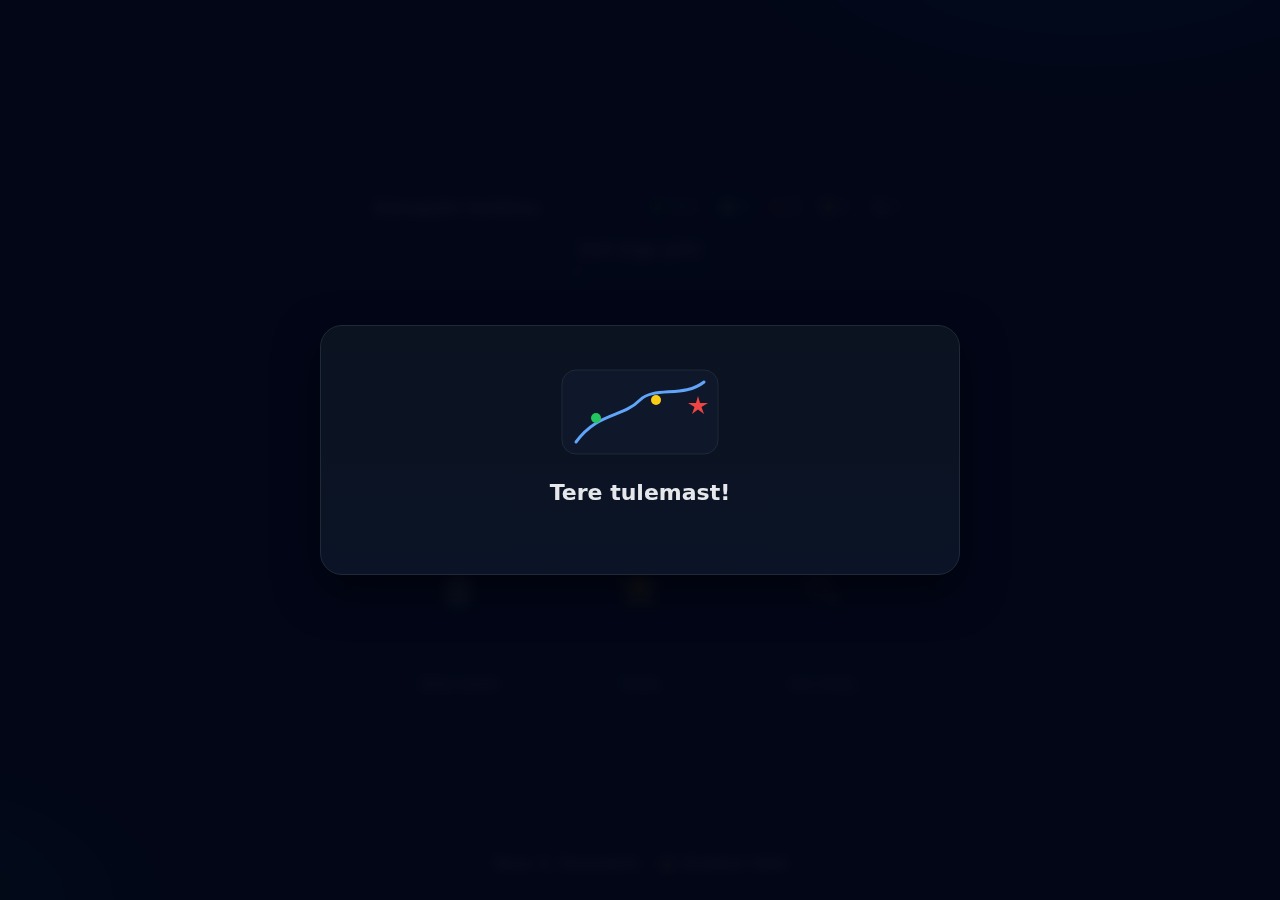
<file: index.html>
<!DOCTYPE html>
<html lang="et">
<head>
  <meta charset="UTF-8" />
  <meta name="viewport" content="width=device-width, initial-scale=1, viewport-fit=cover" />
  <meta name="theme-color" content="#0b1220" />
  <meta name="apple-mobile-web-app-capable" content="yes" />
  <meta name="apple-mobile-web-app-status-bar-style" content="black-translucent" />
  <meta name="apple-mobile-web-app-title" content="Sõnajahi Seiklus" />
  <title>Sõnajahi Seiklus</title>
  <link rel="stylesheet" href="styles.css" />
</head>
<body>
  <main class="app shell" role="main">
    <!-- Top App Bar -->
    <header class="appbar">
      <div class="appbar-left">
        <h1 class="title">Sõnajahi Seiklus</h1>
      </div>
      <div class="appbar-right">
        <div class="pill" id="pill-tasks">🧩 <span id="tasks-count">0</span>/<span id="tasks-total">12</span></div>
        <div class="pill good" id="pill-correct">✅ <span id="correct-count">0</span></div>
        <div class="pill bad" id="pill-wrong">❌ <span id="wrong-count">0</span></div>
        <div class="pill" id="pill-coins">🪙 <span id="coin-count">0</span></div>
        <div class="pill" id="pill-stickers">🏷️ <span id="sticker-count">0</span></div>
      </div>
    </header>

    <!-- Feedback & progress -->
    <div class="feedback" id="feedback" aria-live="polite">Vali õige pilt!</div>
    <div id="dots" class="dots" aria-hidden="true"></div>
    <div class="progress-wrap fixed">
      <div class="progress" id="progress" style="--p:0%"></div>
    </div>

    <!-- Welcome overlay -->
    <section id="welcome" class="overlay" aria-modal="true" role="dialog">
      <div class="overlay-card">
        <div class="overlay-hero" aria-hidden="true">
          <!-- Simple inline SVG: treasure map + star -->
          <svg width="180" height="120" viewBox="0 0 180 120" fill="none" xmlns="http://www.w3.org/2000/svg">
            <rect x="12" y="18" rx="14" ry="14" width="156" height="84" fill="#0f172a" stroke="#1f2937"/>
            <path d="M26 90 C48 60, 72 66, 90 48 C104 34, 134 46, 154 30" stroke="#60a5fa" stroke-width="3" stroke-linecap="round" fill="none"/>
            <circle cx="46" cy="66" r="5" fill="#22c55e"/>
            <circle cx="106" cy="48" r="5" fill="#facc15"/>
            <g transform="translate(138,44)">
              <path d="M10 0 L12 7 L20 7 L13.5 11 L16 18 L10 13.5 L4 18 L6.5 11 L0 7 L8 7 Z" fill="#ef4444"/>
            </g>
          </svg>
        </div>
        <h2 class="overlay-title">Tere tulemast!</h2>
        <p id="welcome-text" class="overlay-text">&nbsp;</p>
        <div id="welcome-levels" class="level-choices" role="group" aria-label="Vali tase" style="display:none">
          <button class="level-btn selected" data-level="0" aria-pressed="true">
            <div class="lvl-emoji">🐣</div>
            <div class="lvl-text">Algaja</div>
          </button>
          <button class="level-btn" data-level="1" aria-pressed="false">
            <div class="lvl-emoji">🚀</div>
            <div class="lvl-text">Edasijõudnu</div>
          </button>
          <button class="level-btn" data-level="2" aria-pressed="false">
            <div class="lvl-emoji">👑</div>
            <div class="lvl-text">Ekspert</div>
          </button>
        </div>
        <div id="welcome-actions" class="overlay-actions" style="display:none">
          <button id="btn-start" class="btn btn-primary overlay-start" type="button">Alusta</button>
        </div>
      </div>
    </section>

    <!-- Game over overlay -->
    <section id="gameover" class="overlay" aria-modal="true" role="dialog" style="display:none">
      <div class="overlay-card">
        <h2 class="overlay-title" id="gameover-title">Tubli!</h2>
        <p class="overlay-text" id="gameover-text">Kõik tasemed on läbitud. Soovid mängida uuesti?</p>
        <div style="display:flex; gap:10px; justify-content:center; flex-wrap:wrap">
          <button id="btn-again" class="btn btn-primary" type="button">Mängi uuesti</button>
          <button id="btn-quit" class="btn" type="button">Lõpeta tänaseks</button>
        </div>
      </div>
    </section>

    <!-- Level done overlay (non-final) -->
    <section id="leveldone" class="overlay" aria-modal="true" role="dialog" style="display:none">
      <div class="overlay-card">
        <h2 class="overlay-title" id="leveldone-title">Väga tubli!</h2>
        <p class="overlay-text" id="leveldone-text">Tase on läbitud. Soovid mängida sama taset uuesti või liikuda järgmisele tasemele?</p>
        <div style="display:flex; gap:10px; justify-content:center; flex-wrap:wrap">
          <button id="btn-level-again" class="btn" type="button">Mängi uuesti</button>
          <button id="btn-level-next" class="btn btn-primary" type="button">Järgmine tase</button>
        </div>
      </div>
    </section>

    <!-- Content area -->
    <section class="content">
      <div class="stage">
        <div id="letters" class="letters" aria-live="polite" aria-atomic="true"></div>
      </div>
      <section class="choices" id="choices" aria-label="vali õige pilt"></section>
    </section>

    <!-- Bottom Bar -->
    <footer class="bottombar">
      <div class="controls">
        <button class="btn" id="btn-skip" type="button">Jätan vahele</button>
        <button class="btn btn-secondary" id="btn-say" type="button" aria-label="Kuula">Kuula</button>
        <button class="btn btn-primary" id="btn-new" type="button">Uus mäng</button>
      </div>
    </footer>
  </main>

  <script src="app.js" defer></script>
</body>
</html>
</file>
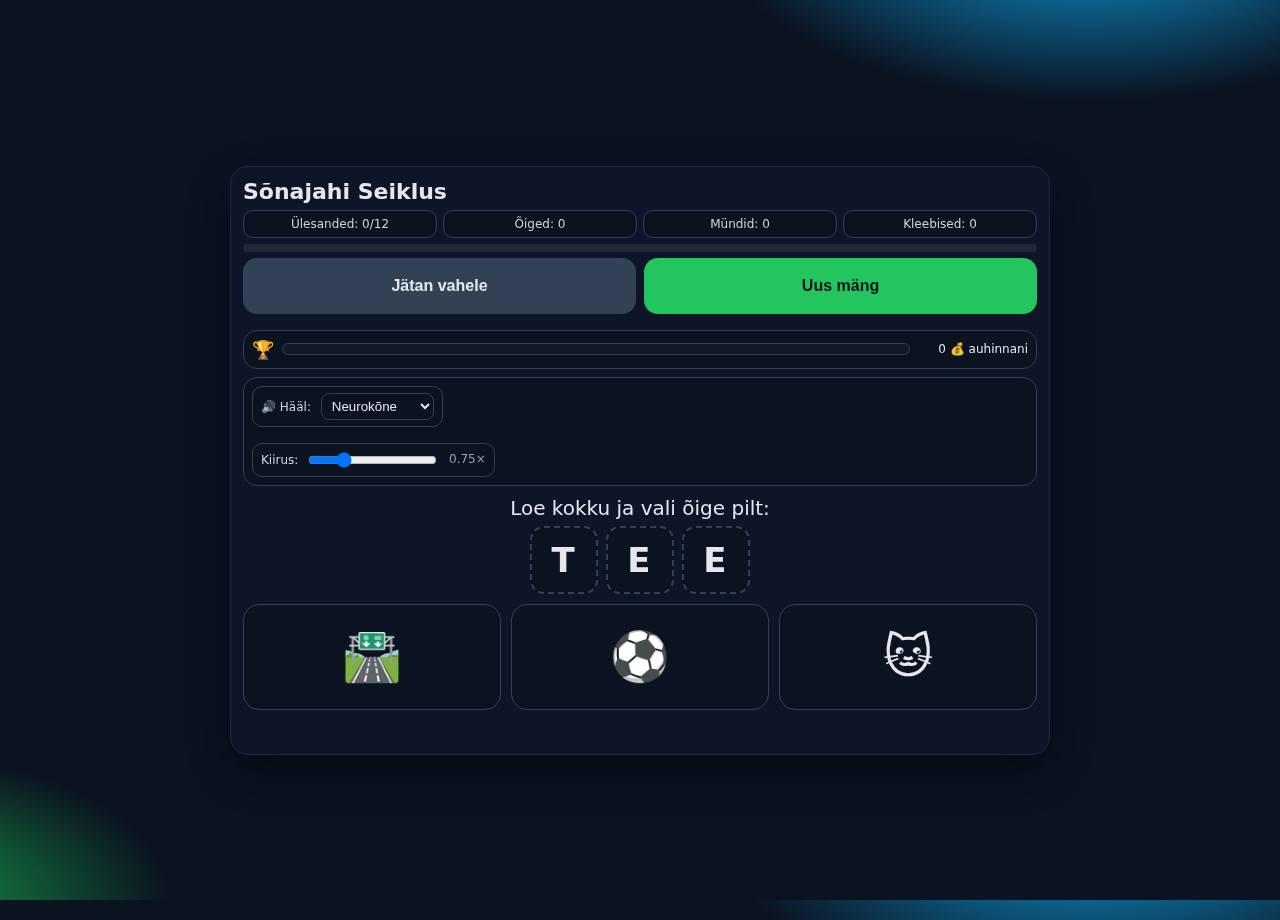
<file: backup_20250809_082738/index.html>
<!DOCTYPE html>
<html lang="et">
<head>
<meta charset="UTF-8" />
<meta name="viewport" content="width=device-width, initial-scale=1, viewport-fit=cover" />
<title>Sõnajahi Seiklus – Deluxe Plus</title>
<style>
  :root{
    --bg:#0b1220; --panel:#0f172acc; --text:#e5e7eb; --muted:#94a3b8;
    --accent:#22c55e; --accent-2:#60a5fa; --error:#ef4444; --gold:#facc15;
    --tile:#0b1220; --tile-b:#334155; --ok:#16a34a; --warn:#f59e0b;
  }
  html,body{height:100%}
  body{
    margin:0; font-family:Inter,system-ui,-apple-system,Segoe UI,Roboto,Arial,Helvetica,sans-serif; color:var(--text);
    background:
      radial-gradient(700px 350px at 85% -10%, #0ea5e9 0%, transparent 55%),
      radial-gradient(600px 300px at -10% 100%, #16a34a 0%, transparent 50%),
      var(--bg);
    display:flex; align-items:center; justify-content:center; padding:10px;
  }
  .app{ width:100%; max-width:560px; }
  .card{ background:var(--panel); backdrop-filter: blur(10px); border:1px solid #1f2937; border-radius:18px; padding:12px; box-shadow:0 16px 40px rgba(0,0,0,.45)}
  h1{ font-size:22px; margin:0 0 6px }
  .tiny{ font-size:12px; color:var(--muted) }
  .hud{ display:grid; grid-template-columns: repeat(4, 1fr); gap:6px; width:100%; }
  .badge{ padding:6px 8px; border-radius:10px; background:#0b1220; border:1px solid #334155; font-size:12px; text-align:center; color:#cbd5e1 }
  .progress{ height:8px; background:#1f2937; border-radius:999px; overflow:hidden; margin:6px 0 }
  .progress>div{ height:100%; width:0%; background:linear-gradient(90deg,var(--accent),var(--accent-2)) }
  .controls{ display:grid; grid-template-columns: 1fr 1fr; gap:8px; width:100%; margin-top:6px }
  .btn{ cursor:pointer; border:none; border-radius:14px; padding:14px 16px; min-height:56px; min-width:44px; font-weight:800; color:#0b1220; background:var(--accent); text-align:center; font-size:16px }
  .btn.secondary{ background:#334155; color:#e2e8f0 }
  .btn.ghost{ background:transparent; color:#e2e8f0; border:1px solid #334155 }
  .question{ font-size:20px; text-align:center; margin:10px 0 6px }
  .tiles{ display:flex; justify-content:center; gap:8px; margin:6px 0 4px; flex-wrap:wrap }
  .tile{ width:64px; height:64px; display:flex; align-items:center; justify-content:center;
         border-radius:14px; background:var(--tile); border:2px dashed var(--tile-b); font-size:34px; letter-spacing:.06em; font-weight:900; text-transform:uppercase }
  .choices{ display:grid; grid-template-columns:1fr; gap:10px; margin-top:10px }
  .choice{ background:#0b1220; border:1px solid #334155; border-radius:16px; padding:18px; text-align:center; cursor:pointer; transition:transform .07s ease, outline .07s ease; min-height:68px; display:flex; align-items:center; justify-content:center; font-size:28px; font-weight:900; text-transform:uppercase }
  .choice:hover{ outline:2px solid #334155 }
  .choice.correct{ outline:2px solid var(--accent) }
  .choice.wrong{ outline:2px solid var(--error) }
  .emoji{ font-size:48px; line-height:1.2 }
  .feedback{ text-align:center; font-weight:900; font-size:18px; min-height:24px; margin-top:8px }
  .meter{ display:flex; align-items:center; gap:8px; padding:8px; background:#0b1220; border:1px solid #334155; border-radius:14px }
  .meter .icon{ font-size:18px }
  .meter .track{ flex:1; height:10px; background:#111827; border-radius:999px; overflow:hidden; border:1px solid #334155 }
  .meter .fill{ height:100%; width:0%; background:linear-gradient(90deg, var(--gold), #f59e0b) }
  .meter .left{ min-width:110px; text-align:right; font-variant-numeric:tabular-nums; font-size:12px }
  #confettiCanvas{ position:fixed; inset:0; pointer-events:none; z-index:9999; }
  .bonus-badge{ display:inline-flex; align-items:center; gap:6px; background:#1a2e05; color:#bef264; border:1px solid #3f6212; padding:6px 10px; border-radius:999px; font-weight:800; font-size:12px }
  .float-points{ position:fixed; transform:translate(-50%, -50%); font-weight:900; font-size:20px; color:#facc15; text-shadow:0 2px 6px rgba(0,0,0,.5); pointer-events:none; animation: rise .9s ease-out forwards }
  @keyframes rise{ from{ opacity:1; transform:translate(-50%,-20%) } to{ opacity:0; transform:translate(-50%,-120%) } }
  /* Modal */
  .modal{ position:fixed; inset:0; display:none; align-items:center; justify-content:center; background:rgba(0,0,0,.35); }
  .modal-card{ width:min(94vw, 460px); background:#0b1220; border:1px solid #334155; padding:18px; border-radius:18px; text-align:center; box-shadow:0 10px 40px rgba(0,0,0,.45) }
  .modal h2{ margin:0 0 8px; font-size:24px }
  .modal .big{ font-size:44px }
  @media (min-width: 420px){ .choices{ grid-template-columns: repeat(2, 1fr) } }
  @media (min-width: 720px){ .app{ max-width:820px } .choices{ grid-template-columns: repeat(3, 1fr) } }
  .word-display { font-size: 3rem !important; }
  .word-display span { font-size: 3rem !important; }
</style>
</head>
<body>
  <audio id="sfx-tada" preload="auto" src="[data-uri]"></audio>
  <audio id="sfx-ohno" preload="auto" src="[data-uri]"></audio>
  <canvas id="confettiCanvas"></canvas>
  <div class="app">
    <div class="card">
      <div style="display:flex; align-items:center; justify-content:space-between">
        <h1>Sõnajahi Seiklus</h1>
        <div id="bonusBadge" class="bonus-badge" style="display:none">⚡ BOONUS ×2</div>
      </div>
      <div class="hud">
        <div class="badge">Ülesanded: <span id="qCount">0</span>/12</div>
        <div class="badge">Õiged: <span id="correctCount">0</span></div>
        <div class="badge">Mündid: <span id="coins">0</span></div>
        <div class="badge">Kleebised: <span id="stickers">0</span></div>
      </div>
      <div class="progress" aria-label="progress"><div id="progressBar"></div></div>
      <div class="controls">
        <button class="btn ghost" id="btnWord">🔊 Kuula sõna</button>
        <button class="btn secondary" id="btnSkip">Jätan vahele</button>
        <button class="btn" id="btnNew">Uus mäng</button>
        <div></div>
      </div>
      <div class="meter" style="margin-top:8px">
        <div class="icon">🏆</div>
        <div class="track"><div class="fill" id="rewardFill"></div></div>
        <div class="left"><span id="toReward">25</span> 💰 auhinnani</div>
      </div>

      <div class="meter" style="margin-top:8px">
        <div style="display:flex; gap:8px; align-items:center; width:100%; flex-wrap:wrap">
          <label class="badge" style="background:#0b1220; border:1px solid #334155;">
            🔊 Hääl: 
            <select id="ttsEngine" style="margin-left:6px; background:#0b1220; color:#e5e7eb; border:1px solid #334155; border-radius:8px; padding:4px 6px">
              <option value="neuro" selected>Neurokõne</option>
              <option value="browser">Brauseri hääl</option>
            </select>
          </label>
          <div id="neuroControlsWrap" style="display:flex; gap:8px; align-items:center; width:100%; flex-wrap:wrap; margin-top:8px">
            <label class="badge" style="background:#0b1220; border:1px solid #334155;">
              Kiirus:
              <input id="ttsSpeed" type="range" min="0.5" max="1.5" step="0.05" value="0.75" style="vertical-align:middle; margin-left:6px">
              <span id="ttsSpeedVal" class="tiny" style="margin-left:6px">0.75×</span>
            </label>
          </div>
    
          
        </div>
      </div>
      <div id="game"></div>
      <div class="feedback" id="feedback" role="status" aria-live="polite"></div>
    </div>
  </div>

  <div class="modal" id="levelModal">
    <div class="modal-card">
      <div class="big">🎉</div>
      <h2>Tase läbitud!</h2>
      <div class="tiny">Vastasid kõigile küsimustele. Tubli töö!</div>
      <div style="display:flex; gap:8px; margin-top:10px">
        <button class="btn" id="btnPlayAgain">Mängi uuesti</button>
        <button class="btn secondary" id="btnCloseModal">Sulge</button>
      </div>
    </div>
  </div>

<script>
const POOL = [
  ['ema','👩'], ['isa','🧔'], ['kass','🐱'], ['koer','🐶'], ['kala','🐟'],
  ['kook','🍰'], ['õun','🍎'], ['maja','🏡'], ['pall','⚽'], ['nina','👃'],
  ['karu','🐻'], ['tee','🛣️'], ['päike','☀️'], ['vihm','🌧️']
];
const PRAISE = ['Tubli!','Väga hea!','Õige!','Super!','Väga tubli!','Lahe töö!','Jätka samas vaimus!'];

const LEVEL_QUESTIONS = 12;
const REWARD_STEP = 25;
const WORD_SPEED = 0.75;
const PRAISE_SPEED = 1.25;

const state = { q:0, correct:0, coins:0, stickers:0, target:null, mode:'word->picture', locked:false, bonus:false };
const el = id => document.getElementById(id);
const rand = a => a[Math.floor(Math.random()*a.length)];
const shuffle = a => a.map(v=>[Math.random(),v]).sort((x,y)=>x[0]-y[0]).map(x=>x[1]);


async function neuroSpeak(text, speed){
  const engine = (window.localStorage.getItem('ttsEngine') || 'neuro');
  const chosenSpeed = (parseFloat(window.localStorage.getItem('ttsSpeed')) || 0.75);
  const voice = 'mari';
  const word = (typeof text === 'string' ? text : String(text||''));

  if(engine === 'browser'){
    try {
      const u = new SpeechSynthesisUtterance(word);
      u.lang = 'et-EE'; u.rate = chosenSpeed; if(chosenSpeed>1) u.pitch = 1.15;
      speechSynthesis.cancel(); speechSynthesis.speak(u);
      await new Promise(r=>setTimeout(r, Math.max(400, word.length*120)));
    } catch(_) {}
    return;
  }
  // Neurokõne
  try{
    const payloadText = (word.trim().toUpperCase()==='ISA') ? 'IS-A' : word;
    const resp = await fetch('https://api.tartunlp.ai/text-to-speech/v2', {
      method:'POST',
      headers:{ 'Content-Type':'application/json', 'Accept':'audio/wav' },
      body: JSON.stringify({ text: payloadText, speaker: voice, speed: chosenSpeed })
    });
    if(!resp.ok) throw new Error('API vastus '+resp.status);
    const blob = await resp.blob();
    const audioURL = URL.createObjectURL(blob);
    const audio = new Audio(audioURL);
    await new Promise((resolve)=>{ audio.onended = resolve; audio.onerror = resolve; audio.play(); });
  }catch(e){
    try { const u=new SpeechSynthesisUtterance(word); u.lang='et-EE'; u.rate=chosenSpeed; if(chosenSpeed>1) u.pitch=1.15; speechSynthesis.cancel(); speechSynthesis.speak(u); await new Promise(r=>setTimeout(r, Math.max(400, word.length*120))); } catch(_){}
  }
}


function launchConfetti(duration=1200, count=160){
  const canvas = document.getElementById('confettiCanvas');
  const ctx = canvas.getContext('2d'); const dpr = window.devicePixelRatio || 1;
  function resize(){ canvas.width = innerWidth*dpr; canvas.height = innerHeight*dpr; ctx.setTransform(dpr,0,0,dpr,0,0); }
  resize(); window.addEventListener('resize', resize, { once:true });
  const colors = ['#f87171','#fbbf24','#34d399','#60a5fa','#a78bfa','#f472b6','#f59e0b','#22c55e'];
  const parts = Array.from({length:count}).map(()=> ({ x: Math.random()*innerWidth, y: -10 - Math.random()*innerHeight*0.3, w: 6+Math.random()*6, h: 8+Math.random()*8, vx: -2+Math.random()*4, vy: 2+Math.random()*3, rot: Math.random()*Math.PI, vr: -0.3+Math.random()*0.6, color: rand(colors) }));
  const start = performance.now();
  function tick(t){ const e=t-start; ctx.clearRect(0,0,innerWidth,innerHeight);
    parts.forEach(p=>{ p.x+=p.vx; p.y+=p.vy; p.vy+=0.05; p.rot+=p.vr; ctx.save(); ctx.globalAlpha=Math.max(0,1-e/duration); ctx.translate(p.x,p.y); ctx.rotate(p.rot); ctx.fillStyle=p.color; ctx.fillRect(-p.w/2,-p.h/2,p.w,p.h); ctx.restore(); });
    if(e<duration) requestAnimationFrame(tick); else ctx.clearRect(0,0,innerWidth,innerHeight);
  } requestAnimationFrame(tick);
}

function vibrate(ms){ try{ navigator.vibrate && navigator.vibrate(ms); }catch(_ ){} }
function setFeedback(t, ok){ const fb = el('feedback'); fb.textContent = t || ''; fb.style.color = ok==null ? '#e5e7eb' : (ok ? '#22c55e' : '#ef4444'); }
function updateHUD(){
  el('qCount').textContent = state.q;
  el('correctCount').textContent = state.correct;
  el('coins').textContent = state.coins;
  el('stickers').textContent = state.stickers;
  el('progressBar').style.width = Math.min(state.q/LEVEL_QUESTIONS*100,100)+'%';
  const rem = REWARD_STEP - (state.coins % REWARD_STEP || REWARD_STEP);
  el('toReward').textContent = rem === REWARD_STEP ? 0 : rem;
  el('rewardFill').style.width = (state.coins % REWARD_STEP)/REWARD_STEP*100 + '%';
  el('bonusBadge').style.display = state.bonus ? 'inline-flex' : 'none';
}
function floatPoints(text, x, y){
  const f = document.createElement('div');
  f.className='float-points'; f.textContent = text;
  f.style.left = x+'px'; f.style.top = y+'px';
  document.body.appendChild(f);
  setTimeout(()=>f.remove(), 900);
}
function makeTiles(word){
  const wrap = document.createElement('div'); wrap.className='tiles';
  word.toUpperCase().split('').forEach(ch=>{ const t=document.createElement('div'); t.className='tile'; t.textContent=ch; wrap.appendChild(t); });
  return wrap;
}
function pickWord(){ return rand(POOL); }
function newRound(){
  setFeedback('');
  state.locked=false;
  state.bonus = Math.random() < 0.25;
  state.mode = (state.q % 2 === 0) ? 'word->picture' : 'sound->word';
  state.target = pickWord();
  render();
}
async function handleRewardIfAny(){
  if(state.coins>0 && state.coins % REWARD_STEP===0){
    state.stickers++; updateHUD();
    setFeedback('Said uue kleepsu! ✨', true);
    await new Promise(r=>setTimeout(r, 700));
  }
}
async function correctFlow(clientX=innerWidth/2, clientY=innerHeight/2){
  if(state.locked) return; state.locked=true;
  const word = state.target[0];
  await neuroSpeak(word, WORD_SPEED);
  document.getElementById('sfx-tada').play();
  launchConfetti();
  const praise = rand(PRAISE);
  await neuroSpeak(praise, PRAISE_SPEED);
  const gain = state.bonus ? 10 : 5;
  state.correct++; state.coins += gain;
  floatPoints('+'+gain, clientX, clientY);
  vibrate(30);
  setFeedback(praise + ' +' + gain + ' 💰', true);
  await handleRewardIfAny();
  state.q++;
  updateHUD();
  if(state.q>=LEVEL_QUESTIONS){
    document.getElementById('levelModal').style.display='flex';
    return;
  }
  newRound();
}
function wrong(){
  if(!state.locked){
    document.getElementById('sfx-ohno').play();
    vibrate(60);
    setFeedback('Proovi uuesti!', false);
  }
}
function render(){
  const g = el('game'); g.innerHTML='';
  el('btnWord').style.display = (state.mode === 'word->picture') ? 'none' : 'block';
  if(state.mode === 'word->picture'){
    const [word, emoji] = state.target;
    const q = document.createElement('div'); q.className='question'; q.textContent = 'Loe kokku ja vali õige pilt:'; g.appendChild(q);
    g.appendChild(makeTiles(word));
    const choicesBox = document.createElement('div'); choicesBox.className='choices';
    const others = shuffle(POOL.filter(([w])=>w!==word)).slice(0,2);
    const all = shuffle([[word, emoji], ...others]);
    all.forEach(([w,e])=>{
      const c = document.createElement('div'); c.className='choice'; c.innerHTML = '<div class="emoji">'+e+'</div>';
      c.onclick = async (ev)=>{ if(state.locked) return; if(w===word){ c.classList.add('correct'); await correctFlow(ev.clientX, ev.clientY); } else { c.classList.add('wrong'); wrong(); setTimeout(()=>c.classList.remove('wrong'), 450); } };
      choicesBox.appendChild(c);
    });
    g.appendChild(choicesBox);
  } else {
    const [word] = state.target;
    const q = document.createElement('div'); q.className='question'; q.textContent = 'Kuula ja vali õige sõna:'; g.appendChild(q);
    g.appendChild(makeTiles(word));
    const choicesBox = document.createElement('div'); choicesBox.className='choices';
    const others = shuffle(POOL.filter(([w])=>w!==word)).slice(0,2);
    const all = shuffle([word, ...others.map(x=>x[0])]);
    all.forEach((w)=>{
      const c = document.createElement('div'); c.className='choice'; c.textContent = (w||'').toUpperCase();
      c.onclick = async (ev)=>{ if(state.locked) return; if(w===word){ c.classList.add('correct'); await correctFlow(ev.clientX, ev.clientY); } else { c.classList.add('wrong'); wrong(); setTimeout(()=>c.classList.remove('wrong'), 450); } };
      choicesBox.appendChild(c);
    });
    g.appendChild(choicesBox);
    setTimeout(()=>neuroSpeak(word, WORD_SPEED), 250);
  }
  el('btnWord').onclick = ()=> neuroSpeak(state.target[0], WORD_SPEED);
}
el('btnNew').onclick = ()=>{ state.q=0; state.correct=0; state.coins=0; state.stickers=0; updateHUD(); document.getElementById('levelModal').style.display='none'; newRound(); }
el('btnSkip').onclick = ()=>{ if(state.q<LEVEL_QUESTIONS && !state.locked){ state.q++; updateHUD(); newRound(); } }
el('btnCloseModal').onclick = ()=> document.getElementById('levelModal').style.display='none';
el('btnPlayAgain').onclick = ()=> el('btnNew').click();
function init(){ state.q=0; state.correct=0; state.coins=0; state.stickers=0; updateHUD(); newRound(); }
init();

// TTS engine UI init
(function(){
  const sel = document.getElementById('ttsEngine');
  const nv = document.getElementById('neuroVoice');
  const sp = document.getElementById('ttsSpeed');
  const spv = document.getElementById('ttsSpeedVal');
  const wrap = document.getElementById('neuroControlsWrap');

  // Load stored
  const storedEngine = window.localStorage.getItem('ttsEngine') || 'neuro';
  sel.value = storedEngine;

  const storedVoice = window.localStorage.getItem('neuroVoice') || 'mari';
  if(nv) nv.value = storedVoice;

  const storedSpeed = window.localStorage.getItem('ttsSpeed') || '0.75';
  if(sp){ sp.value = storedSpeed; if(spv) spv.textContent = parseFloat(storedSpeed).toFixed(2)+'×'; }

  // Enable/disable
  function refreshEnabled(){
    const isNeuro = sel.value === 'neuro';
    if(nv) nv.disabled = !isNeuro;
    if(sp) sp.disabled = !isNeuro;
    if(spv) spv.style.opacity = isNeuro ? '1' : '0.6';
    if(wrap) wrap.style.opacity = isNeuro ? '1' : '0.6';
  }
  refreshEnabled();

  sel.addEventListener('change', ()=>{
    window.localStorage.setItem('ttsEngine', sel.value);
    refreshEnabled();
  });
  if(nv) nv.addEventListener('change', ()=> window.localStorage.setItem('neuroVoice', nv.value));
  if(sp) sp.addEventListener('input', ()=>{ window.localStorage.setItem('ttsSpeed', sp.value); if(spv) spv.textContent = parseFloat(sp.value).toFixed(2)+'×'; });
})();

</script>
</body>
</html>
</file>
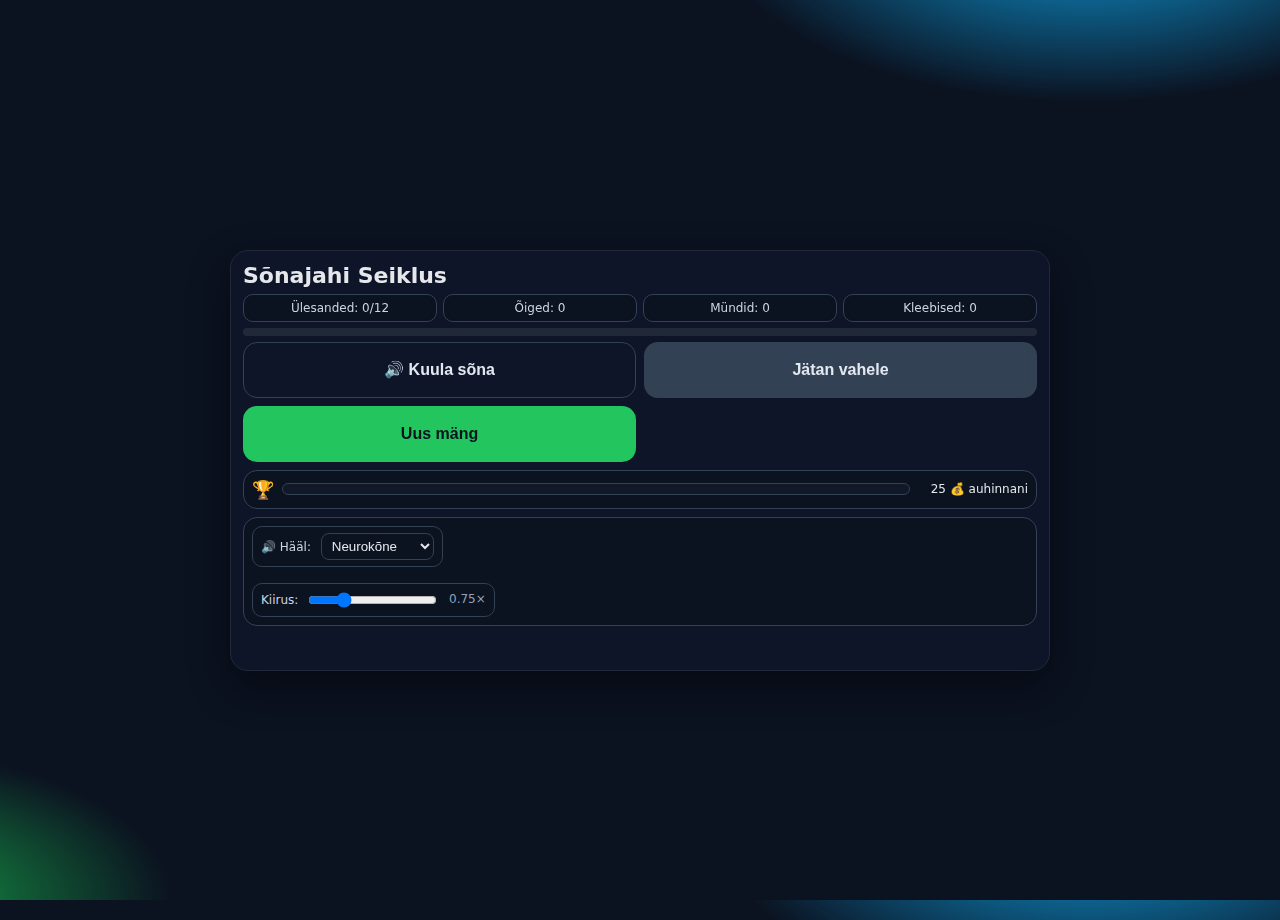
<file: backup_20250809_082738/index_noaudio.html>
<!DOCTYPE html>
<html lang="et">
<head>
<meta charset="UTF-8" />
<meta name="viewport" content="width=device-width, initial-scale=1, viewport-fit=cover" />
<title>Sõnajahi Seiklus – Deluxe Plus</title>
<style>
  :root{
    --bg:#0b1220; --panel:#0f172acc; --text:#e5e7eb; --muted:#94a3b8;
    --accent:#22c55e; --accent-2:#60a5fa; --error:#ef4444; --gold:#facc15;
    --tile:#0b1220; --tile-b:#334155; --ok:#16a34a; --warn:#f59e0b;
  }
  html,body{height:100%}
  body{
    margin:0; font-family:Inter,system-ui,-apple-system,Segoe UI,Roboto,Arial,Helvetica,sans-serif; color:var(--text);
    background:
      radial-gradient(700px 350px at 85% -10%, #0ea5e9 0%, transparent 55%),
      radial-gradient(600px 300px at -10% 100%, #16a34a 0%, transparent 50%),
      var(--bg);
    display:flex; align-items:center; justify-content:center; padding:10px;
  }
  .app{ width:100%; max-width:560px; }
  .card{ background:var(--panel); backdrop-filter: blur(10px); border:1px solid #1f2937; border-radius:18px; padding:12px; box-shadow:0 16px 40px rgba(0,0,0,.45)}
  h1{ font-size:22px; margin:0 0 6px }
  .tiny{ font-size:12px; color:var(--muted) }
  .hud{ display:grid; grid-template-columns: repeat(4, 1fr); gap:6px; width:100%; }
  .badge{ padding:6px 8px; border-radius:10px; background:#0b1220; border:1px solid #334155; font-size:12px; text-align:center; color:#cbd5e1 }
  .progress{ height:8px; background:#1f2937; border-radius:999px; overflow:hidden; margin:6px 0 }
  .progress>div{ height:100%; width:0%; background:linear-gradient(90deg,var(--accent),var(--accent-2)) }
  .controls{ display:grid; grid-template-columns: 1fr 1fr; gap:8px; width:100%; margin-top:6px }
  .btn{ cursor:pointer; border:none; border-radius:14px; padding:14px 16px; min-height:56px; min-width:44px; font-weight:800; color:#0b1220; background:var(--accent); text-align:center; font-size:16px }
  .btn.secondary{ background:#334155; color:#e2e8f0 }
  .btn.ghost{ background:transparent; color:#e2e8f0; border:1px solid #334155 }
  .question{ font-size:20px; text-align:center; margin:10px 0 6px }
  .tiles{ display:flex; justify-content:center; gap:8px; margin:6px 0 4px; flex-wrap:wrap }
  .tile{ width:64px; height:64px; display:flex; align-items:center; justify-content:center;
         border-radius:14px; background:var(--tile); border:2px dashed var(--tile-b); font-size:34px; letter-spacing:.06em; font-weight:900; text-transform:uppercase }
  .choices{ display:grid; grid-template-columns:1fr; gap:10px; margin-top:10px }
  .choice{ background:#0b1220; border:1px solid #334155; border-radius:16px; padding:18px; text-align:center; cursor:pointer; transition:transform .07s ease, outline .07s ease; min-height:68px; display:flex; align-items:center; justify-content:center; font-size:28px; font-weight:900; text-transform:uppercase }
  .choice:hover{ outline:2px solid #334155 }
  .choice.correct{ outline:2px solid var(--accent) }
  .choice.wrong{ outline:2px solid var(--error) }
  .emoji{ font-size:48px; line-height:1.2 }
  .feedback{ text-align:center; font-weight:900; font-size:18px; min-height:24px; margin-top:8px }
  .meter{ display:flex; align-items:center; gap:8px; padding:8px; background:#0b1220; border:1px solid #334155; border-radius:14px }
  .meter .icon{ font-size:18px }
  .meter .track{ flex:1; height:10px; background:#111827; border-radius:999px; overflow:hidden; border:1px solid #334155 }
  .meter .fill{ height:100%; width:0%; background:linear-gradient(90deg, var(--gold), #f59e0b) }
  .meter .left{ min-width:110px; text-align:right; font-variant-numeric:tabular-nums; font-size:12px }
  #confettiCanvas{ position:fixed; inset:0; pointer-events:none; z-index:9999; }
  .bonus-badge{ display:inline-flex; align-items:center; gap:6px; background:#1a2e05; color:#bef264; border:1px solid #3f6212; padding:6px 10px; border-radius:999px; font-weight:800; font-size:12px }
  .float-points{ position:fixed; transform:translate(-50%, -50%); font-weight:900; font-size:20px; color:#facc15; text-shadow:0 2px 6px rgba(0,0,0,.5); pointer-events:none; animation: rise .9s ease-out forwards }
  @keyframes rise{ from{ opacity:1; transform:translate(-50%,-20%) } to{ opacity:0; transform:translate(-50%,-120%) } }
  /* Modal */
  .modal{ position:fixed; inset:0; display:none; align-items:center; justify-content:center; background:rgba(0,0,0,.35); }
  .modal-card{ width:min(94vw, 460px); background:#0b1220; border:1px solid #334155; padding:18px; border-radius:18px; text-align:center; box-shadow:0 10px 40px rgba(0,0,0,.45) }
  .modal h2{ margin:0 0 8px; font-size:24px }
  .modal .big{ font-size:44px }
  @media (min-width: 420px){ .choices{ grid-template-columns: repeat(2, 1fr) } }
  @media (min-width: 720px){ .app{ max-width:820px } .choices{ grid-template-columns: repeat(3, 1fr) } }
  .word-display { font-size: 3rem !important; }
  .word-display span { font-size: 3rem !important; }
</style>
</head>
<body>
  <audio id="sfx-tada" preload="auto" src="[data-uri]"></audio>
  <audio id="sfx-ohno" preload="auto" src="[data-uri]"></audio>
  <canvas id="confettiCanvas"></canvas>
  <div class="app">
    <div class="card">
      <div style="display:flex; align-items:center; justify-content:space-between">
        <h1>Sõnajahi Seiklus</h1>
        <div id="bonusBadge" class="bonus-badge" style="display:none">⚡ BOONUS ×2</div>
      </div>
      <div class="hud">
        <div class="badge">Ülesanded: <span id="qCount">0</span>/12</div>
        <div class="badge">Õiged: <span id="correctCount">0</span></div>
        <div class="badge">Mündid: <span id="coins">0</span></div>
        <div class="badge">Kleebised: <span id="stickers">0</span></div>
      </div>
      <div class="progress" aria-label="progress"><div id="progressBar"></div></div>
      <div class="controls">
        <button class="btn ghost" id="btnWord">🔊 Kuula sõna</button>
        <button class="btn secondary" id="btnSkip">Jätan vahele</button>
        <button class="btn" id="btnNew">Uus mäng</button>
        <div></div>
      </div>
      <div class="meter" style="margin-top:8px">
        <div class="icon">🏆</div>
        <div class="track"><div class="fill" id="rewardFill"></div></div>
        <div class="left"><span id="toReward">25</span> 💰 auhinnani</div>
      </div>

      <div class="meter" style="margin-top:8px">
        <div style="display:flex; gap:8px; align-items:center; width:100%; flex-wrap:wrap">
          <label class="badge" style="background:#0b1220; border:1px solid #334155;">
            🔊 Hääl: 
            <select id="ttsEngine" style="margin-left:6px; background:#0b1220; color:#e5e7eb; border:1px solid #334155; border-radius:8px; padding:4px 6px">
              <option value="neuro" selected>Neurokõne</option>
              <option value="browser">Brauseri hääl</option>
            </select>
          </label>
          <div id="neuroControlsWrap" style="display:flex; gap:8px; align-items:center; width:100%; flex-wrap:wrap; margin-top:8px">
            <label class="badge" style="background:#0b1220; border:1px solid #334155;">
              Kiirus:
              <input id="ttsSpeed" type="range" min="0.5" max="1.5" step="0.05" value="0.75" style="vertical-align:middle; margin-left:6px">
              <span id="ttsSpeedVal" class="tiny" style="margin-left:6px">0.75×</span>
            </label>
          </div>
    
          
        </div>
      </div>
      <div id="game"></div>
      <div class="feedback" id="feedback" role="status" aria-live="polite"></div>
    </div>
  </div>

  <div class="modal" id="levelModal">
    <div class="modal-card">
      <div class="big">🎉</div>
      <h2>Tase läbitud!</h2>
      <div class="tiny">Vastasid kõigile küsimustele. Tubli töö!</div>
      <div style="display:flex; gap:8px; margin-top:10px">
        <button class="btn" id="btnPlayAgain">Mängi uuesti</button>
        <button class="btn secondary" id="btnCloseModal">Sulge</button>
      </div>
    </div>
  </div>

<script>
const POOL = [
  ['ema','👩'], ['isa','🧔'], ['kass','🐱'], ['koer','🐶'], ['kala','🐟'],
  ['kook','🍰'], ['õun','🍎'], ['maja','🏡'], ['pall','⚽'], ['nina','👃'],
  ['karu','🐻'], ['tee','🛣️'], ['päike','☀️'], ['vihm','🌧️']
];
const PRAISE = ['Tubli!','Väga hea!','Õige!','Super!','Väga tubli!','Lahe töö!','Jätka samas vaimus!'];

const LEVEL_QUESTIONS = 12;
const REWARD_STEP = 25;
const WORD_SPEED = 0.75;
const PRAISE_SPEED = 1.25;

const state = { q:0, correct:0, coins:0, stickers:0, target:null, mode:'word->picture', locked:false, bonus:false };
const el = id => document.getElementById(id);
const rand = a => a[Math.floor(Math.random()*a.length)];
const shuffle = a => a.map(v=>[Math.random(),v]).sort((x,y)=>x[0]-y[0]).map(x=>x[1]);


async function neuroSpeak(text, speed){
  const engine = (window.localStorage.getItem('ttsEngine') || 'neuro');
  const chosenSpeed = (parseFloat(window.localStorage.getItem('ttsSpeed')) || 0.75);
  const voice = 'mari';
  const word = (typeof text === 'string' ? text : String(text||''));

  if(engine === 'browser'){
    try {
      const u = new SpeechSynthesisUtterance(word);
      u.lang = 'et-EE'; u.rate = chosenSpeed; if(chosenSpeed>1) u.pitch = 1.15;
      speechSynthesis.cancel(); speechSynthesis.speak(u);
      await new Promise(r=>setTimeout(r, Math.max(400, word.length*120)));
    } catch(_) {}
    return;
  }
  // Neurokõne
  try{
    const payloadText = (word.trim().toUpperCase()==='ISA') ? 'IS-A' : word;
      method:'POST',
      headers:{ 'Content-Type':'application/json', 'Accept':'audio/wav' },
      body: JSON.stringify({ text: payloadText, speaker: voice, speed: chosenSpeed })
    });
    if(!resp.ok) throw new Error('API vastus '+resp.status);
    const blob = await resp.blob();
    const audioURL = URL.createObjectURL(blob);
  }catch(e){
    try { const u=new SpeechSynthesisUtterance(word); u.lang='et-EE'; u.rate=chosenSpeed; if(chosenSpeed>1) u.pitch=1.15; speechSynthesis.cancel(); speechSynthesis.speak(u); await new Promise(r=>setTimeout(r, Math.max(400, word.length*120))); } catch(_){}
  }
}


function launchConfetti(duration=1200, count=160){
  const canvas = document.getElementById('confettiCanvas');
  const ctx = canvas.getContext('2d'); const dpr = window.devicePixelRatio || 1;
  function resize(){ canvas.width = innerWidth*dpr; canvas.height = innerHeight*dpr; ctx.setTransform(dpr,0,0,dpr,0,0); }
  resize(); window.addEventListener('resize', resize, { once:true });
  const colors = ['#f87171','#fbbf24','#34d399','#60a5fa','#a78bfa','#f472b6','#f59e0b','#22c55e'];
  const parts = Array.from({length:count}).map(()=> ({ x: Math.random()*innerWidth, y: -10 - Math.random()*innerHeight*0.3, w: 6+Math.random()*6, h: 8+Math.random()*8, vx: -2+Math.random()*4, vy: 2+Math.random()*3, rot: Math.random()*Math.PI, vr: -0.3+Math.random()*0.6, color: rand(colors) }));
  const start = performance.now();
  function tick(t){ const e=t-start; ctx.clearRect(0,0,innerWidth,innerHeight);
    parts.forEach(p=>{ p.x+=p.vx; p.y+=p.vy; p.vy+=0.05; p.rot+=p.vr; ctx.save(); ctx.globalAlpha=Math.max(0,1-e/duration); ctx.translate(p.x,p.y); ctx.rotate(p.rot); ctx.fillStyle=p.color; ctx.fillRect(-p.w/2,-p.h/2,p.w,p.h); ctx.restore(); });
    if(e<duration) requestAnimationFrame(tick); else ctx.clearRect(0,0,innerWidth,innerHeight);
  } requestAnimationFrame(tick);
}

function vibrate(ms){ try{ navigator.vibrate && navigator.vibrate(ms); }catch(_ ){} }
function setFeedback(t, ok){ const fb = el('feedback'); fb.textContent = t || ''; fb.style.color = ok==null ? '#e5e7eb' : (ok ? '#22c55e' : '#ef4444'); }
function updateHUD(){
  el('qCount').textContent = state.q;
  el('correctCount').textContent = state.correct;
  el('coins').textContent = state.coins;
  el('stickers').textContent = state.stickers;
  el('progressBar').style.width = Math.min(state.q/LEVEL_QUESTIONS*100,100)+'%';
  const rem = REWARD_STEP - (state.coins % REWARD_STEP || REWARD_STEP);
  el('toReward').textContent = rem === REWARD_STEP ? 0 : rem;
  el('rewardFill').style.width = (state.coins % REWARD_STEP)/REWARD_STEP*100 + '%';
  el('bonusBadge').style.display = state.bonus ? 'inline-flex' : 'none';
}
function floatPoints(text, x, y){
  const f = document.createElement('div');
  f.className='float-points'; f.textContent = text;
  f.style.left = x+'px'; f.style.top = y+'px';
  document.body.appendChild(f);
  setTimeout(()=>f.remove(), 900);
}
function makeTiles(word){
  const wrap = document.createElement('div'); wrap.className='tiles';
  word.toUpperCase().split('').forEach(ch=>{ const t=document.createElement('div'); t.className='tile'; t.textContent=ch; wrap.appendChild(t); });
  return wrap;
}
function pickWord(){ return rand(POOL); }
function newRound(){
  setFeedback('');
  state.locked=false;
  state.bonus = Math.random() < 0.25;
  state.mode = (state.q % 2 === 0) ? 'word->picture' : 'sound->word';
  state.target = pickWord();
  render();
}
async function handleRewardIfAny(){
  if(state.coins>0 && state.coins % REWARD_STEP===0){
    state.stickers++; updateHUD();
    setFeedback('Said uue kleepsu! ✨', true);
    await new Promise(r=>setTimeout(r, 700));
  }
}
async function correctFlow(clientX=innerWidth/2, clientY=innerHeight/2){
  if(state.locked) return; state.locked=true;
  const word = state.target[0];
  await neuroSpeak(word, WORD_SPEED);
  document.getElementById('sfx-tada').play();
  launchConfetti();
  const praise = rand(PRAISE);
  await neuroSpeak(praise, PRAISE_SPEED);
  const gain = state.bonus ? 10 : 5;
  state.correct++; state.coins += gain;
  floatPoints('+'+gain, clientX, clientY);
  vibrate(30);
  setFeedback(praise + ' +' + gain + ' 💰', true);
  await handleRewardIfAny();
  state.q++;
  updateHUD();
  if(state.q>=LEVEL_QUESTIONS){
    document.getElementById('levelModal').style.display='flex';
    return;
  }
  newRound();
}
function wrong(){
  if(!state.locked){
    document.getElementById('sfx-ohno').play();
    vibrate(60);
    setFeedback('Proovi uuesti!', false);
  }
}
function render(){
  const g = el('game'); g.innerHTML='';
  el('btnWord').style.display = (state.mode === 'word->picture') ? 'none' : 'block';
  if(state.mode === 'word->picture'){
    const [word, emoji] = state.target;
    const q = document.createElement('div'); q.className='question'; q.textContent = 'Loe kokku ja vali õige pilt:'; g.appendChild(q);
    g.appendChild(makeTiles(word));
    const choicesBox = document.createElement('div'); choicesBox.className='choices';
    const others = shuffle(POOL.filter(([w])=>w!==word)).slice(0,2);
    const all = shuffle([[word, emoji], ...others]);
    all.forEach(([w,e])=>{
      const c = document.createElement('div'); c.className='choice'; c.innerHTML = '<div class="emoji">'+e+'</div>';
      c.onclick = async (ev)=>{ if(state.locked) return; if(w===word){ c.classList.add('correct'); await correctFlow(ev.clientX, ev.clientY); } else { c.classList.add('wrong'); wrong(); setTimeout(()=>c.classList.remove('wrong'), 450); } };
      choicesBox.appendChild(c);
    });
    g.appendChild(choicesBox);
  } else {
    const [word] = state.target;
    const q = document.createElement('div'); q.className='question'; q.textContent = 'Kuula ja vali õige sõna:'; g.appendChild(q);
    g.appendChild(makeTiles(word));
    const choicesBox = document.createElement('div'); choicesBox.className='choices';
    const others = shuffle(POOL.filter(([w])=>w!==word)).slice(0,2);
    const all = shuffle([word, ...others.map(x=>x[0])]);
    all.forEach((w)=>{
      const c = document.createElement('div'); c.className='choice'; c.textContent = (w||'').toUpperCase();
      c.onclick = async (ev)=>{ if(state.locked) return; if(w===word){ c.classList.add('correct'); await correctFlow(ev.clientX, ev.clientY); } else { c.classList.add('wrong'); wrong(); setTimeout(()=>c.classList.remove('wrong'), 450); } };
      choicesBox.appendChild(c);
    });
    g.appendChild(choicesBox);
    setTimeout(()=>neuroSpeak(word, WORD_SPEED), 250);
  }
  el('btnWord').onclick = ()=> neuroSpeak(state.target[0], WORD_SPEED);
}
el('btnNew').onclick = ()=>{ state.q=0; state.correct=0; state.coins=0; state.stickers=0; updateHUD(); document.getElementById('levelModal').style.display='none'; newRound(); }
el('btnSkip').onclick = ()=>{ if(state.q<LEVEL_QUESTIONS && !state.locked){ state.q++; updateHUD(); newRound(); } }
el('btnCloseModal').onclick = ()=> document.getElementById('levelModal').style.display='none';
el('btnPlayAgain').onclick = ()=> el('btnNew').click();
function init(){ state.q=0; state.correct=0; state.coins=0; state.stickers=0; updateHUD(); newRound(); }
init();

// TTS engine UI init
(function(){
  const sel = document.getElementById('ttsEngine');
  const nv = document.getElementById('neuroVoice');
  const sp = document.getElementById('ttsSpeed');
  const spv = document.getElementById('ttsSpeedVal');
  const wrap = document.getElementById('neuroControlsWrap');

  // Load stored
  const storedEngine = window.localStorage.getItem('ttsEngine') || 'neuro';
  sel.value = storedEngine;

  const storedVoice = window.localStorage.getItem('neuroVoice') || 'mari';
  if(nv) nv.value = storedVoice;

  const storedSpeed = window.localStorage.getItem('ttsSpeed') || '0.75';
  if(sp){ sp.value = storedSpeed; if(spv) spv.textContent = parseFloat(storedSpeed).toFixed(2)+'×'; }

  // Enable/disable
  function refreshEnabled(){
    const isNeuro = sel.value === 'neuro';
    if(nv) nv.disabled = !isNeuro;
    if(sp) sp.disabled = !isNeuro;
    if(spv) spv.style.opacity = isNeuro ? '1' : '0.6';
    if(wrap) wrap.style.opacity = isNeuro ? '1' : '0.6';
  }
  refreshEnabled();

  sel.addEventListener('change', ()=>{
    window.localStorage.setItem('ttsEngine', sel.value);
    refreshEnabled();
  });
  if(nv) nv.addEventListener('change', ()=> window.localStorage.setItem('neuroVoice', nv.value));
  if(sp) sp.addEventListener('input', ()=>{ window.localStorage.setItem('ttsSpeed', sp.value); if(spv) spv.textContent = parseFloat(sp.value).toFixed(2)+'×'; });
})();

</script>
</body>
</html>
</file>
<file: styles.css>
/* Mobile-first, dark theme, kid-friendly */
:root{
  --bg:#0b1220; --panel:#0f172acc; --text:#e5e7eb; --muted:#94a3b8;
  --accent:#22c55e; --accent-2:#60a5fa; --error:#ef4444; --gold:#facc15;
  --tile:#0b1220; --tile-b:#334155;
  --safe-top: env(safe-area-inset-top, 0px);
  --safe-bottom: env(safe-area-inset-bottom, 0px);
  --safe-left: env(safe-area-inset-left, 0px);
  --safe-right: env(safe-area-inset-right, 0px);
}
*{box-sizing:border-box;-webkit-tap-highlight-color:transparent}
html,body{height:100%}
html,body{margin:0}
body{
  font-family:Inter,system-ui,-apple-system,Segoe UI,Roboto,Arial,Helvetica,sans-serif; color:var(--text);
  background:
    radial-gradient(700px 350px at 85% -10%, #0ea5e9 0%, transparent 55%),
    radial-gradient(600px 300px at -10% 100%, #16a34a 0%, transparent 50%),
    var(--bg);
  display:flex; align-items:center; justify-content:center; padding:16px;
  min-height:100svh;
  -webkit-user-select:none; user-select:none; -webkit-touch-callout:none; touch-action:manipulation; overscroll-behavior:none;
}
.app{ width:100%; max-width:560px; }
.shell{ position:relative; background:var(--panel); border:1px solid #1f2937; border-radius:18px; box-shadow:0 16px 40px rgba(0,0,0,.45); overflow:hidden }
.card{ background:var(--panel); backdrop-filter: blur(10px); border:1px solid #1f2937; border-radius:18px; padding:12px; box-shadow:0 16px 40px rgba(0,0,0,.45)}

h1{ font-size:20px; margin:0 0 8px }
.tiny{ font-size:12px; color:var(--muted) }
.muted{ color:var(--muted) }

/* App bar */
.appbar{ position:sticky; top:0; z-index:10; display:flex; align-items:center; justify-content:space-between; gap:8px; padding:10px 12px; background:rgba(2,6,23,.5); backdrop-filter: blur(10px); border-bottom:1px solid #1f2937 }
.title{ font-size:18px; margin:0 }
.appbar-right{ display:flex; gap:6px; flex-wrap:wrap; justify-content:flex-end }
.pill{ padding:6px 8px; border-radius:999px; border:1px solid #1f2937; background:#0b1220; font-size:12px }
.pill.good{ border-color:#16a34a66; background:rgba(34,197,94,.12) }
.pill.bad{ border-color:#ef444466; background:rgba(239,68,68,.12) }

/* Rows and buttons */
.row{ display:flex; gap:10px }
.gap{ margin:8px 0 }
.align-center{ align-items:center }
.btn{
  flex:1; background:#1f2937; color:var(--text); border:1px solid #263244; padding:14px 16px; border-radius:12px; font-weight:600;
  min-height:48px; cursor:pointer; transition:transform .05s ease, background .2s ease;
}
.btn:active{ transform:scale(.98) }
.btn-primary{ background:var(--accent); color:#052e16; border-color:#15803d }
.btn-secondary{ background:#0b1220; color:var(--text); border-color:#1f2937 }

/* Progress */
.progress-wrap{ flex:1; height:6px; border-radius:999px; background:#0b1220; border:1px solid #1f2937; position:relative }
.progress-wrap.fixed{ margin:8px 12px 0; }
.progress{ position:absolute; inset:0 0 0 0; width:var(--p,0%); background:linear-gradient(90deg,#22c55e,#60a5fa); border-radius:999px }

/* Progress dots */
.dots{ display:flex; justify-content:center; gap:6px; padding:4px 12px 0 }
.dot{ width:8px; height:8px; border-radius:50%; background:#1f2937; border:1px solid #263244; opacity:.8 }
.dot.current{ background:#60a5fa; box-shadow:0 0 0 3px rgba(96,165,250,.15); }
.dot.good{ background:#22c55e; border-color:#15803d }
.dot.bad{ background:#ef4444; border-color:#b91c1c }

/* Bottom bar */
.bottombar{ position:sticky; bottom:0; z-index:10; background:rgba(2,6,23,.5); backdrop-filter: blur(10px); border-top:1px solid #1f2937; padding:10px 12px; display:grid; gap:8px }
.controls{ display:flex; gap:10px; flex-wrap:nowrap }
.btn{ appearance:none; border:1px solid #1f2937; background:#0b1220; color:#e5e7eb; padding:14px 16px; border-radius:12px; font-weight:800 }
.ctrl select,.ctrl input[type="range"]{ accent-color:var(--accent) }
.icon{ font-size:16px }

/* Counter animations */
@keyframes bump{ 0%{ transform:scale(1) } 30%{ transform:scale(1.12) } 100%{ transform:scale(1) } }
@keyframes shake{ 0%,100%{ transform:translateX(0) } 25%{ transform:translateX(-2px) } 75%{ transform:translateX(2px) } }
.anim-bump{ animation: bump .35s ease }
.anim-shake{ animation: shake .35s ease }

/* Task */
.content{ padding:16px 12px 18px }
.feedback{ text-align:center; font-weight:800; margin:8px 12px 4px; letter-spacing:.2px }
.feedback.good{ color:#22c55e }
.feedback.bad{ color:#ef4444 }
.letters{ display:flex; gap:12px; flex-wrap:nowrap; margin:18px 0 8px; justify-content:center; overflow:hidden }
.letter{
  width:72px; height:72px; min-width:72px; display:flex; align-items:center; justify-content:center; font-weight:900; font-size:34px;
  color:#fff; border:2px dashed #334155; background:rgba(2,6,23,.6); border-radius:14px;
}

/* Stage area around letters */
.stage{
  border:1px solid #1f2937; border-radius:28px; padding:12px; background:rgba(2,6,23,.35);
  min-height:24vh; display:flex; align-items:center; justify-content:center;
}

/* Fullscreen mobile adjustments */
@media (max-width: 768px){
  body{ display:block; padding:0; min-height:100svh; }
  .app{ max-width:none; width:100%; }
  .shell{ border:none; border-radius:0; box-shadow:none; min-height:100svh; width:100vw; display:flex; flex-direction:column; }
  .appbar{ padding:6px calc(8px + var(--safe-right)) 6px calc(8px + var(--safe-left)); padding-top: calc(6px + var(--safe-top)); }
  .title{ font-size:16px; }
  .pill{ padding:4px 6px; font-size:11px }
  .bottombar{ padding:8px calc(10px + var(--safe-right)) calc(8px + var(--safe-bottom)) calc(10px + var(--safe-left)); }
  .progress-wrap.fixed{ margin-left:auto; margin-right:auto; margin-top:0; width:min(44%, 260px); }
  .progress-wrap{ height:1.5px; background:#0f172a; border:none }
  .dots{ gap:4px; padding:2px 12px 0 }
  .progress{ background:linear-gradient(90deg, rgba(34,197,94,.9), rgba(96,165,250,.9)) }
  .content{ padding:6px calc(8px + var(--safe-right)) calc(8px + var(--safe-bottom)); flex:1; overflow:hidden; display:flex; flex-direction:column; gap:6px }
  .stage{ flex: 0 0 22svh; border-radius:14px; }
  .feedback{ margin:6px 12px 2px; font-size:14px }
  .letters{ gap:10px; margin:12px 0 6px }
  .letter{ width:clamp(48px, 12.5vw, 72px); height:clamp(48px, 12.5vw, 72px); min-width:clamp(48px, 12.5vw, 72px); font-size:clamp(24px, 5.8vw, 34px) }
  /* Keep choices as a 3-column grid on mobile as well */
  .choices{ flex:1; display:grid !important; grid-template-columns:repeat(3,1fr); gap:8px; margin-top:0; padding-top:2px; border-top:1px solid #1f2937 }
  .choice{ min-height:auto !important; padding:12px }
}

/* Choices */
.choices{ display:grid; grid-template-columns: repeat(3,1fr); gap:10px; margin-top:12px; padding-top:12px; border-top:1px solid #1f2937 }
.choice{ min-height:84px }
.choice{
  display:flex; align-items:center; justify-content:center; gap:10px; border:1px solid #1f2937; background:var(--tile);
  border-radius:14px; padding:14px; min-height:84px; cursor:pointer; transition:transform .06s ease, border-color .2s ease, background .2s ease;
}
.choice.enter{ opacity:0; transform:translateY(10px) scale(.98) }
.choice.enter.show{ opacity:1; transform:translateY(0) scale(1); transition:transform .22s cubic-bezier(.2,.8,.2,1), opacity .22s ease }
.choice:active{ transform:scale(.98) }
.choice .emoji{ font-size:36px; line-height:1 }
.choice .word{ font-size:18px; font-weight:800; letter-spacing:.5px; text-transform:uppercase }
.choice.correct{ outline:2px solid #16a34a; border-color:#16a34a44; background:linear-gradient(0deg,rgba(34,197,94,.08),transparent) }
.choice.wrong{ outline:2px solid #ef4444; border-color:#ef444444; background:linear-gradient(0deg,rgba(239,68,68,.08),transparent) }

/* Welcome overlay */
.overlay{ position:fixed; inset:0; background:rgba(2,6,23,.96); backdrop-filter: blur(6px); display:flex; align-items:center; justify-content:center; z-index:50 }
.overlay-card{ width:min(640px, 96vw); border:1px solid #1f2937; background:linear-gradient(180deg, #0b1220, #0b1426); border-radius:22px; padding:26px; text-align:center; box-shadow:0 16px 44px rgba(0,0,0,.5) }
.overlay-title{ margin:6px 0 6px; font-size:22px }
.overlay-text{ opacity:.9; margin:8px 0 16px }
.overlay-title.big{ font-size:clamp(28px, 6vw, 42px); }
.overlay-text.big{ font-size:clamp(16px, 4.5vw, 22px); }
.overlay-start{ font-size:18px; padding:16px 18px; }
.overlay-hero{ display:flex; justify-content:center; margin-bottom:8px }
.overlay-actions{ display:flex; gap:10px; justify-content:center; flex-wrap:wrap }

/* Level choices - emoji buttons */
.level-choices{ display:grid; grid-template-columns: repeat(3, 1fr); gap:10px; margin:8px 0 12px }
.level-btn{ display:flex; flex-direction:column; align-items:center; justify-content:center; gap:6px; padding:14px; border-radius:16px; background:#0b1220; border:2px solid #1f2937; color:#e5e7eb; font-weight:800; min-width:0 }
.level-btn .lvl-emoji{ font-size:36px; line-height:1 }
.level-btn .lvl-text{ font-size:13px; opacity:.9 }
.level-btn.selected{ border-color:#60a5fa; box-shadow:0 0 0 3px rgba(96,165,250,.2) inset }
.level-btn:active{ transform:scale(.98) }

/* Ensure long words fit and are centered */
.stage{ overflow:hidden }
.letters{ display:inline-flex; white-space:nowrap; margin:0 auto; will-change:transform }
.letter{ transform:scale(.96); opacity:.95; transition:transform .15s ease, opacity .15s ease }
.letter.pop{ transform:scale(1); opacity:1 }
/* When showing an emoji instead of letters */
.emoji-stage{ font-size:64px; line-height:1; filter: drop-shadow(0 2px 0 rgba(0,0,0,.25)); }

/* Generic control container (used by level selector) */
.ctrl{ display:flex; align-items:center; gap:10px; background:#0b1220; border:1px solid #1f2937; padding:8px 10px; border-radius:10px }
.ctrl select{ background:#0b1220; color:#e5e7eb; border:1px solid #1f2937; padding:8px 10px; border-radius:8px }

/* Toast */
.toast{ position:fixed; left:50%; bottom:16px; transform:translateX(-50%); background:rgba(2,6,23,.85); color:var(--text); border:1px solid #1f2937; padding:10px 12px; border-radius:10px; font-weight:600; box-shadow:0 8px 24px rgba(0,0,0,.35); opacity:0; pointer-events:none; transition:opacity .2s ease }
.toast.show{ opacity:1 }

/* Ripple effect for taps */
.ripple{ position:relative; overflow:hidden }
.ripple:after{
  content:''; position:absolute; left:50%; top:50%; width:10px; height:10px; background:rgba(255,255,255,.25);
  transform:translate(-50%,-50%) scale(1); border-radius:50%; opacity:0; pointer-events:none;
}
.ripple:active:after{ animation:ripple .4s ease }
@keyframes ripple{ from{ opacity:.6; transform:translate(-50%,-50%) scale(1) } to{ opacity:0; transform:translate(-50%,-50%) scale(24) } }

/* Respect reduced motion */
@media (prefers-reduced-motion: reduce){
  *{ animation:none !important; transition:none !important }
}
</file>
